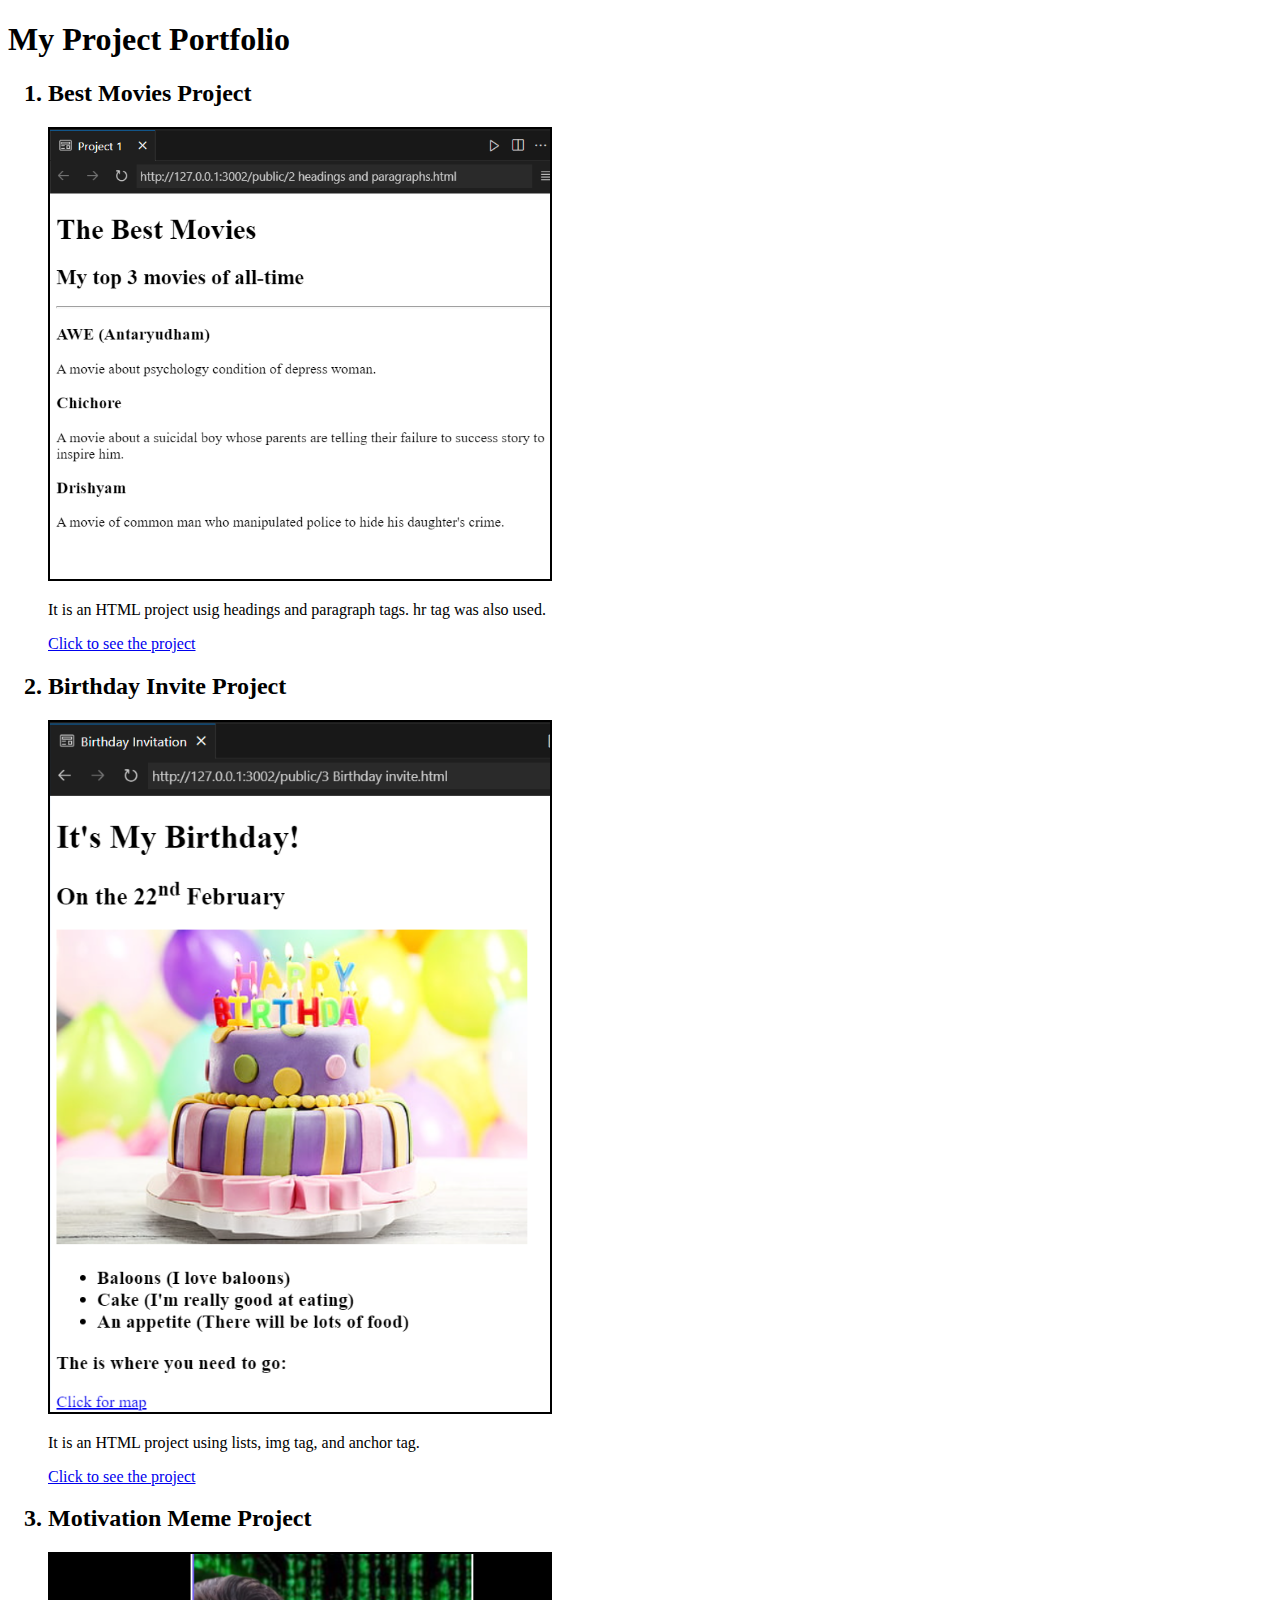
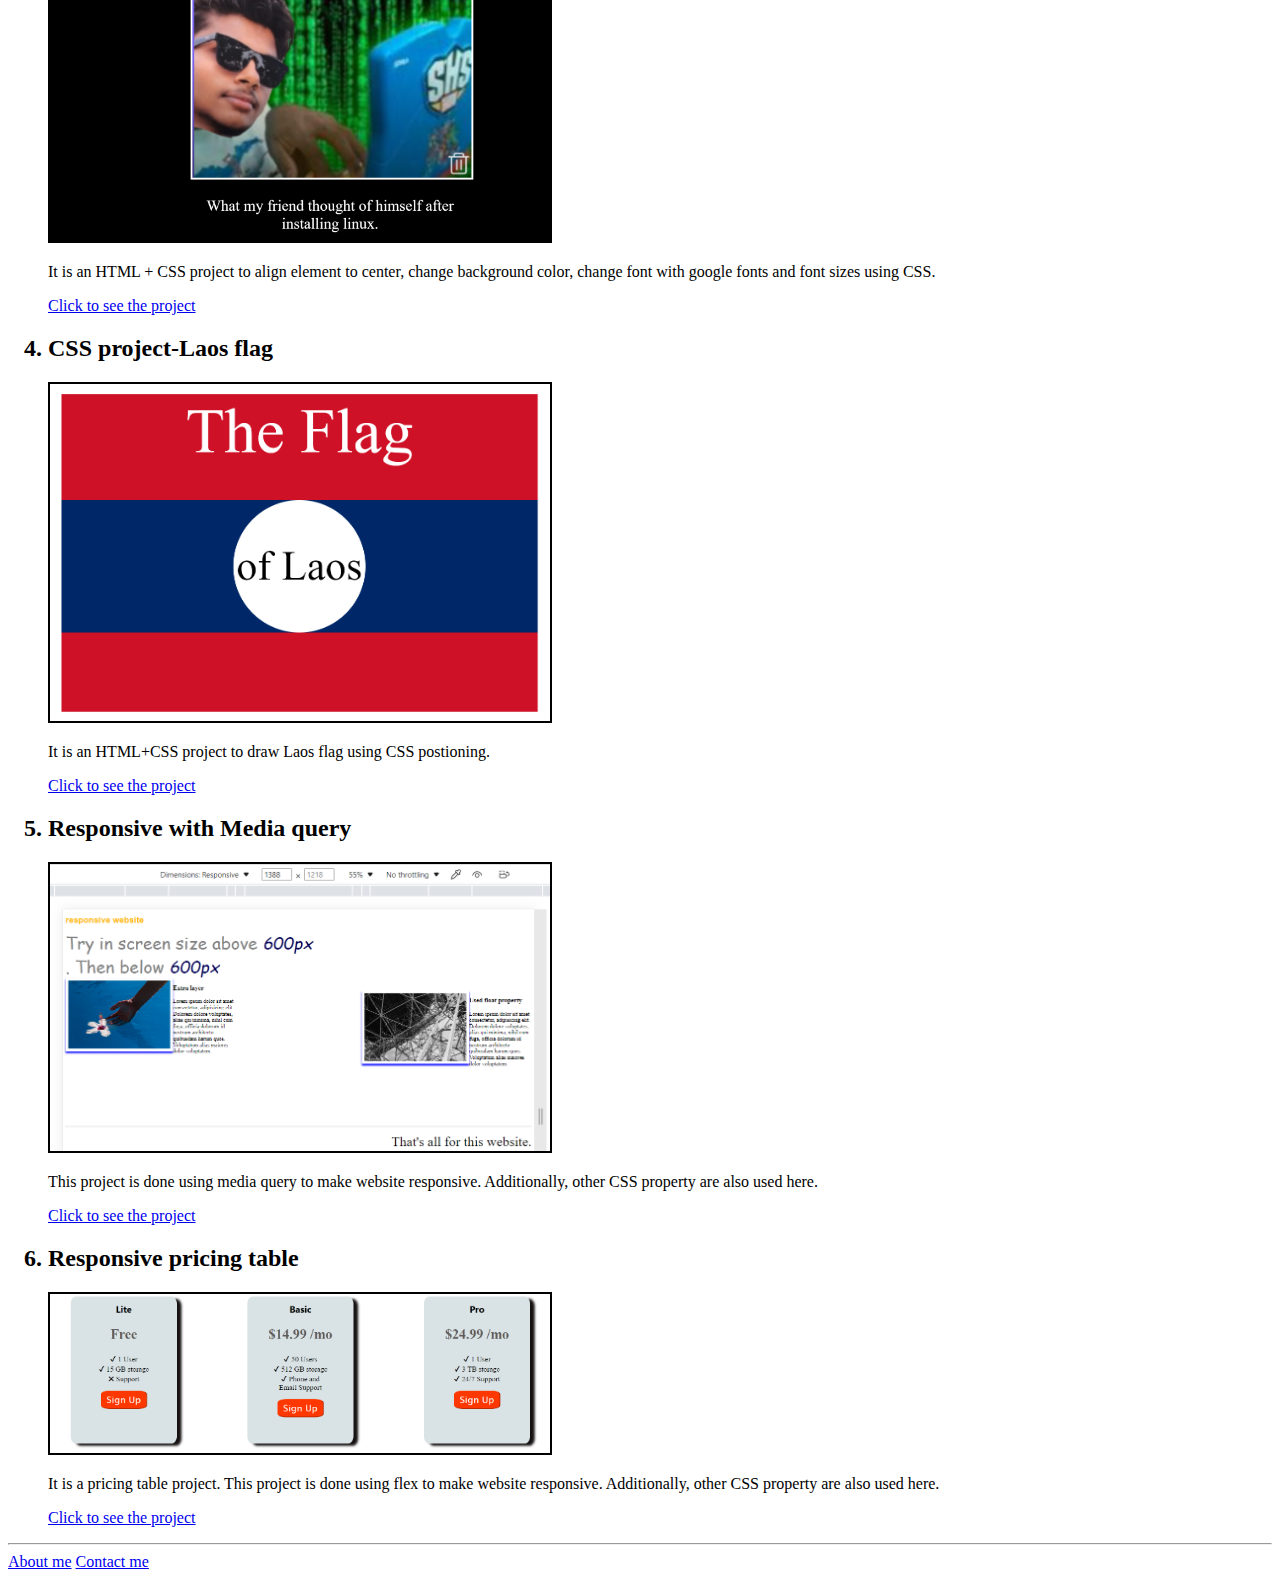
<file: index.html>
<!DOCTYPE html>
<html lang="en">
<head>
    <meta charset="UTF-8">
    <meta http-equiv="X-UA-Compatible" content="IE=edge">
    <meta name="viewport" content="width=device-width, initial-scale=1.0">
    <title>Document</title>
</head>
<body>
    <h1>My Project Portfolio</h1>
    <ol>
        <h2>
            <li>Best Movies Project</li>
        </h2>
        <img src="./assets/images/Movies.png" width="500px" border="2px">
        <p> It is an HTML project usig headings and paragraph tags. hr tag was also used.</p>
        <a href="./public/The capstone project/public/2 Movies.html" target="_blank">Click to see the project</a>
        
        <h2>
            <li>Birthday Invite Project</li>
        </h2>
        <img src="./assets/images/Birthday Invitation.png" width="500px" border="2px">
        <p>It is an HTML project using lists, img tag, and anchor tag.</p>
        <a href="./public/The capstone project/public/3 Birthday invite.html" target="_blank">Click to see the project</a>
        
        <h2>
            <li>Motivation Meme Project</li>
        </h2>
        <img src="./assets/images/Motivation Meme Project.png" width="500px" border="2px">
        <p>It is an HTML + CSS project to align element to center, change background color, change font with google fonts and font sizes using CSS.</p>
        <a href="./public/The capstone project/public/6.4 Motivation Meme Project/index.html" target="_blank">Click to see the project</a>
        
        <h2>
            <li>CSS project-Laos flag</li>
        </h2>
        <img src="./assets/images/Laos flag.png" width="500px" border="2px">
        <p>It is an HTML+CSS project to draw Laos flag using CSS postioning.</p>
        <a href="./public/The capstone project/public/7 Laos Flag css.html" target="_blank">Click to see the project</a>

        <h2>
            <li>Responsive with Media query</li>
        </h2>
        <img src="./assets/images/responsive1.png" width="500px" border="2px">
        <p>This project is done using media query to make website responsive. Additionally, other CSS property are also used here.</p>
        <a href="./public/The capstone project/public/8.4 Resposive Website Project/index.html" target="_blank">Click to see the project</a>
    
        <h2>
            <li>Responsive pricing table</li>
        </h2>
        <img src="./assets/images/Responsive pricing table.png" width="500px" border="2px">
        <p>It is a pricing table project. This project is done using flex to make website responsive. Additionally, other CSS property are also used here.</p>
        <a href="./public/The capstone project/public/Responsive pricing table with flex/Pricing table.html" target="_blank">Click to see the project</a>
    </ol>

    <hr/>
    <nav>
        <a href="./public/The capstone project/index.html"> About me</a>
        <a href="./public/contact.html"> Contact me</a>
    </nav>

    
</body>
</html>
</file>
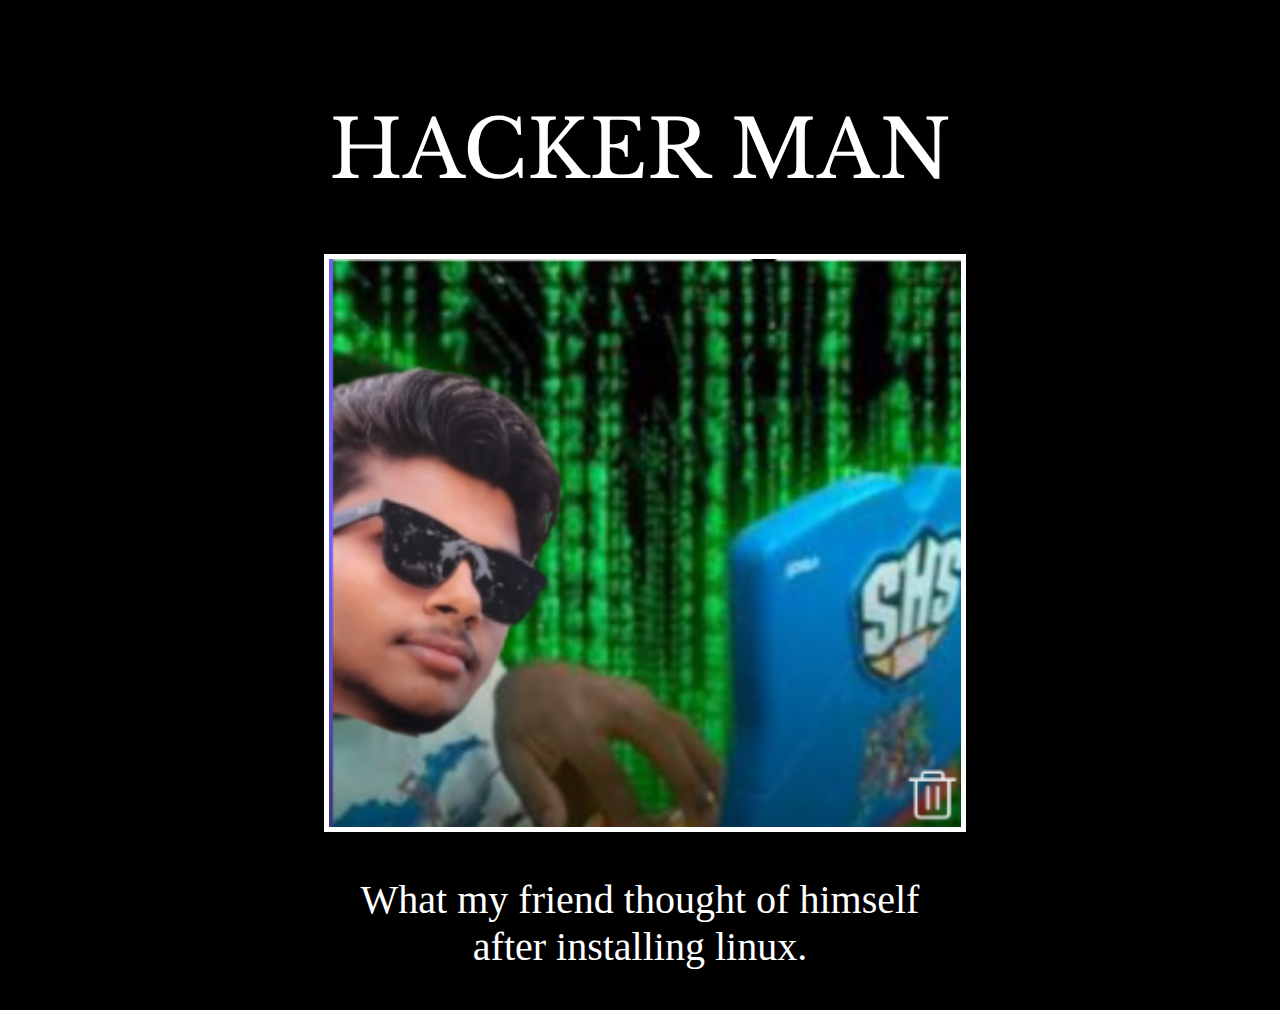
<file: public/6.4 Motivation Meme Project/index.html>
<!DOCTYPE html>
<html lang="en">
<head>
  <meta charset="UTF-8">
  <meta http-equiv="X-UA-Compatible" content="IE=edge">
  <meta name="viewport" content="width=device-width, initial-scale=1.0">
  <title>Motivation Meme Project</title>
  <link rel="stylesheet" href="style.css">
</head>
<body>
  <div>
    <h1>Hacker Man</h1>
    <img src="./assets/images/Kris.png"\>
    <p>What my friend thought of himself after installing linux.</p>
  </div>
  </body>
</html>
<!-- 
  TODO: Create a motivational post website.
Style it how ever you like. 
Look at the goal image for inspiration.
But it must have the following features:
1. The main h1 text should be using the Regular Libre Baskerville Font from Google Fonts:
  https://fonts.google.com/specimen/Libre+Baskerville
2. The text should be white and background black.
3. Add your own image into the images folder inside assets. It should have a 5px white border.
4. The text should be center aligned.
5. Create a div to contain the h1, p and img elements. Adjust the margins so that the image and text are centered on the page. 
  Hint: You horizontally center a div by giving it a width of 50% and a margin-left of 25%.
  Hint: Set the image to have a width of 100% so it fills the div. 
6. Read about the text-transform property on MDN docs to make the h1 uppercase with CSS.
  https://developer.mozilla.org/en-US/docs/Web/CSS/text-transform 
-->
</file>
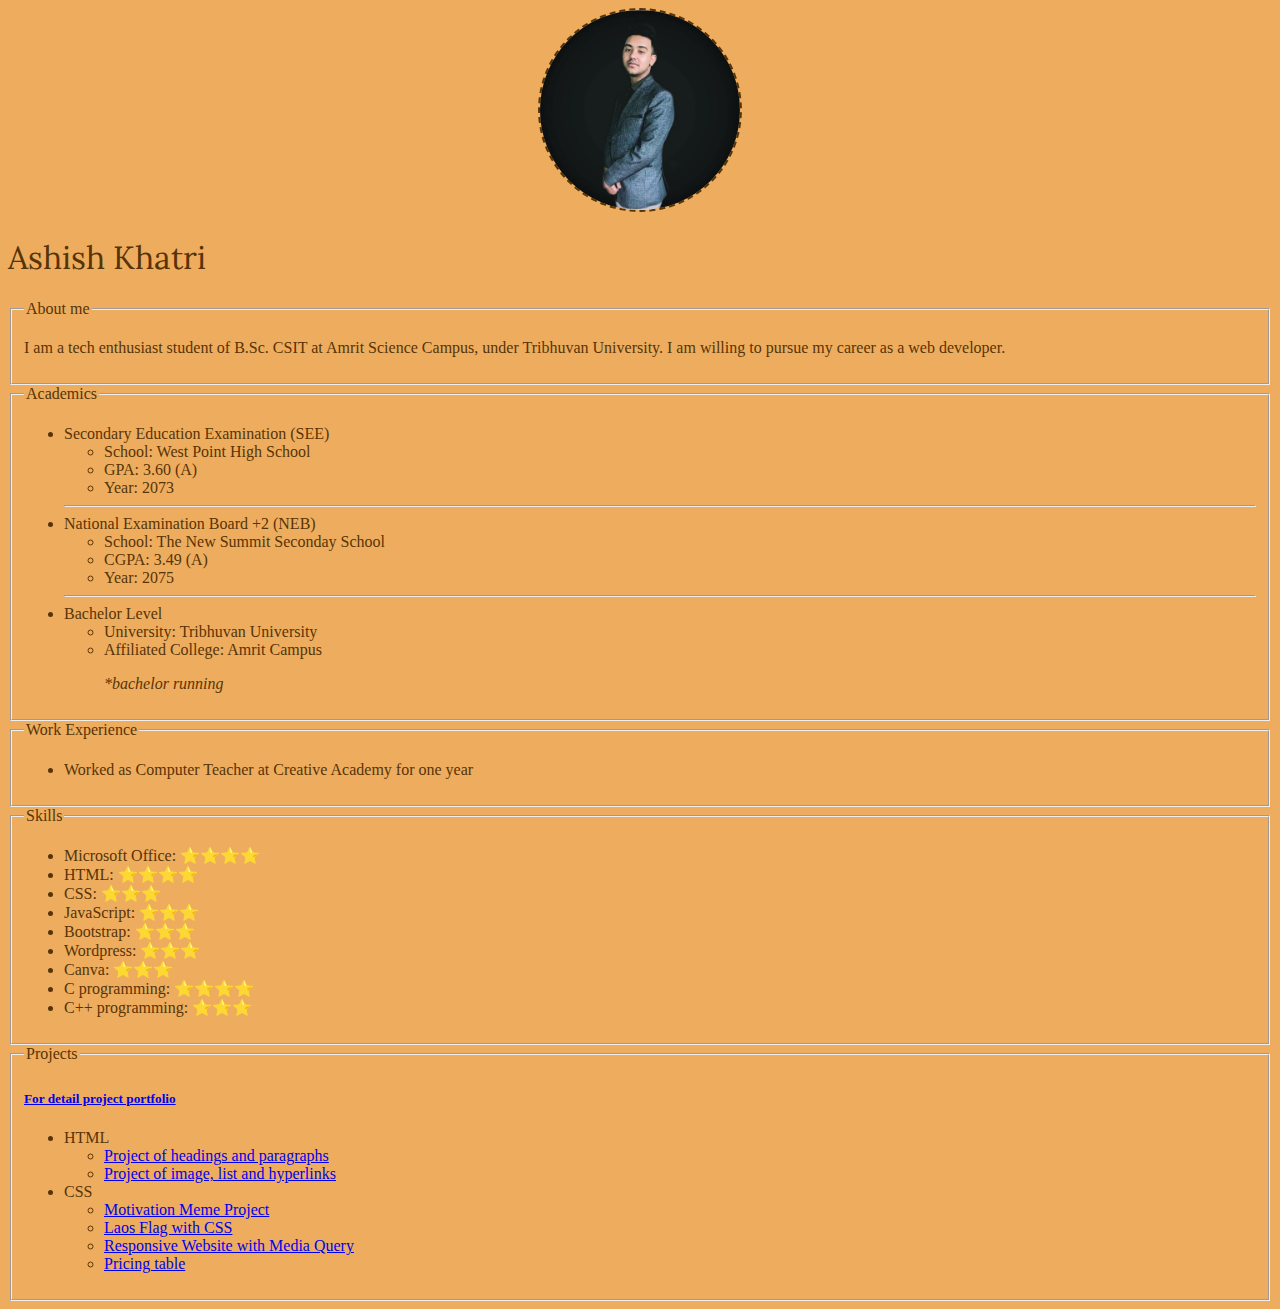
<file: public/The capstone project/index.html>
<!DOCTYPE html>
<html lang="en" style="background-color: rgb(238, 173, 94); color: rgb(87, 52, 7)">
<head>
    <meta charset="UTF-8">
    <meta http-equiv="X-UA-Compatible" content="IE=edge">
    <meta name="viewport" content="width=device-width, initial-scale=1.0">
    <title>My resume</title>
    <link rel="stylesheet" href="style.css">
</head>
<body>
    <center>
    <img src="./assets/image/Me.jpg" height="200px" style="border-radius: 50%; margin: auto; border: 2px dashed rgb(87, 52, 7)"/>
    </center>
    <h1>Ashish Khatri</h1>
    <fieldset>
        <legend>About me</legend>
        <p>I am a tech enthusiast student of B.Sc. CSIT at Amrit Science Campus, under Tribhuvan University. I am willing to pursue my career as a web developer.</p>
    </fieldset>
    <fieldset>
        <legend>Academics</legend>
        <ul>
            <li>Secondary Education Examination (SEE)</li>
            <ul>
                <li>School: West Point High School</li>
                <li>GPA: 3.60 (A) </li>
                <li> Year: 2073</li>
            </ul>
            <hr/>
            <li>National Examination Board +2 (NEB)</li>
            <ul>
                <li>School: The New Summit Seconday School</li>
                <li>CGPA: 3.49 (A) </li>
                <li> Year: 2075</li>
            </ul>
            <hr/>
            <li>Bachelor Level</li>
            <ul>
                <li>University: Tribhuvan University</li>
                <li>Affiliated College: Amrit Campus</li>
                <p><i>*bachelor  running</i></p>
            </ul>
        </ul>
    </fieldset>
    <fieldset>
        <legend>Work Experience</legend>
        <ul>
            <li>Worked as Computer Teacher at Creative Academy for one year</li>
        </ul>
    </fieldset>
    <fieldset>
        <legend>Skills</legend>
        <ul>
            <li>Microsoft Office: ⭐️⭐️⭐️⭐️</li>
            <li>HTML: ⭐️⭐️⭐️⭐️</li>
            <li>CSS: ⭐️⭐️⭐️</li>
            <li>JavaScript: ⭐️⭐️⭐️</li>
            <li>Bootstrap: ⭐️⭐️⭐️</li>
            <li> Wordpress: ⭐️⭐️⭐️</li>
            <li>Canva: ⭐️⭐️⭐️</li>
            <li>C programming: ⭐️⭐️⭐️⭐️</li>
            <li>C++ programming: ⭐️⭐️⭐️</li>
        </ul>
    </fieldset>
    <fieldset>
        <legend>Projects</legend>
        <h5><a href="../../index.html" target="_blank">For detail project portfolio</a></h5>
        <ul>
            <li>HTML</li>
            <ul>
                <li><a href="public/4.3 HTML Porfolio Project/public/2 Movies.html" target="_blank">Project of headings and paragraphs</a> </li>
                <li><a href="public/4.3 HTML Porfolio Project/public/3 Birthday invite.html">Project of image, list and hyperlinks</a> </li>
            </ul>
            <li> CSS </li>
            <ul>
                <li><a href="public/6.4 Motivation Meme Project/index.html" target="_blank">Motivation Meme Project</a></li>
                <li><a href="public/7 Laos Flag css.html" target="_blank">Laos Flag with CSS</a></li>
                <li><a href="public/8.4 Resposive Website Project/index.html" target="_blank">Responsive Website with Media Query</a></li>
                <li><a href="public/Responsive pricing table with flex/Pricing table.html" target="_blank">Pricing table</a></li>
            </ul>
        </ul>
    </fieldset>
</body>
</html>
</file>
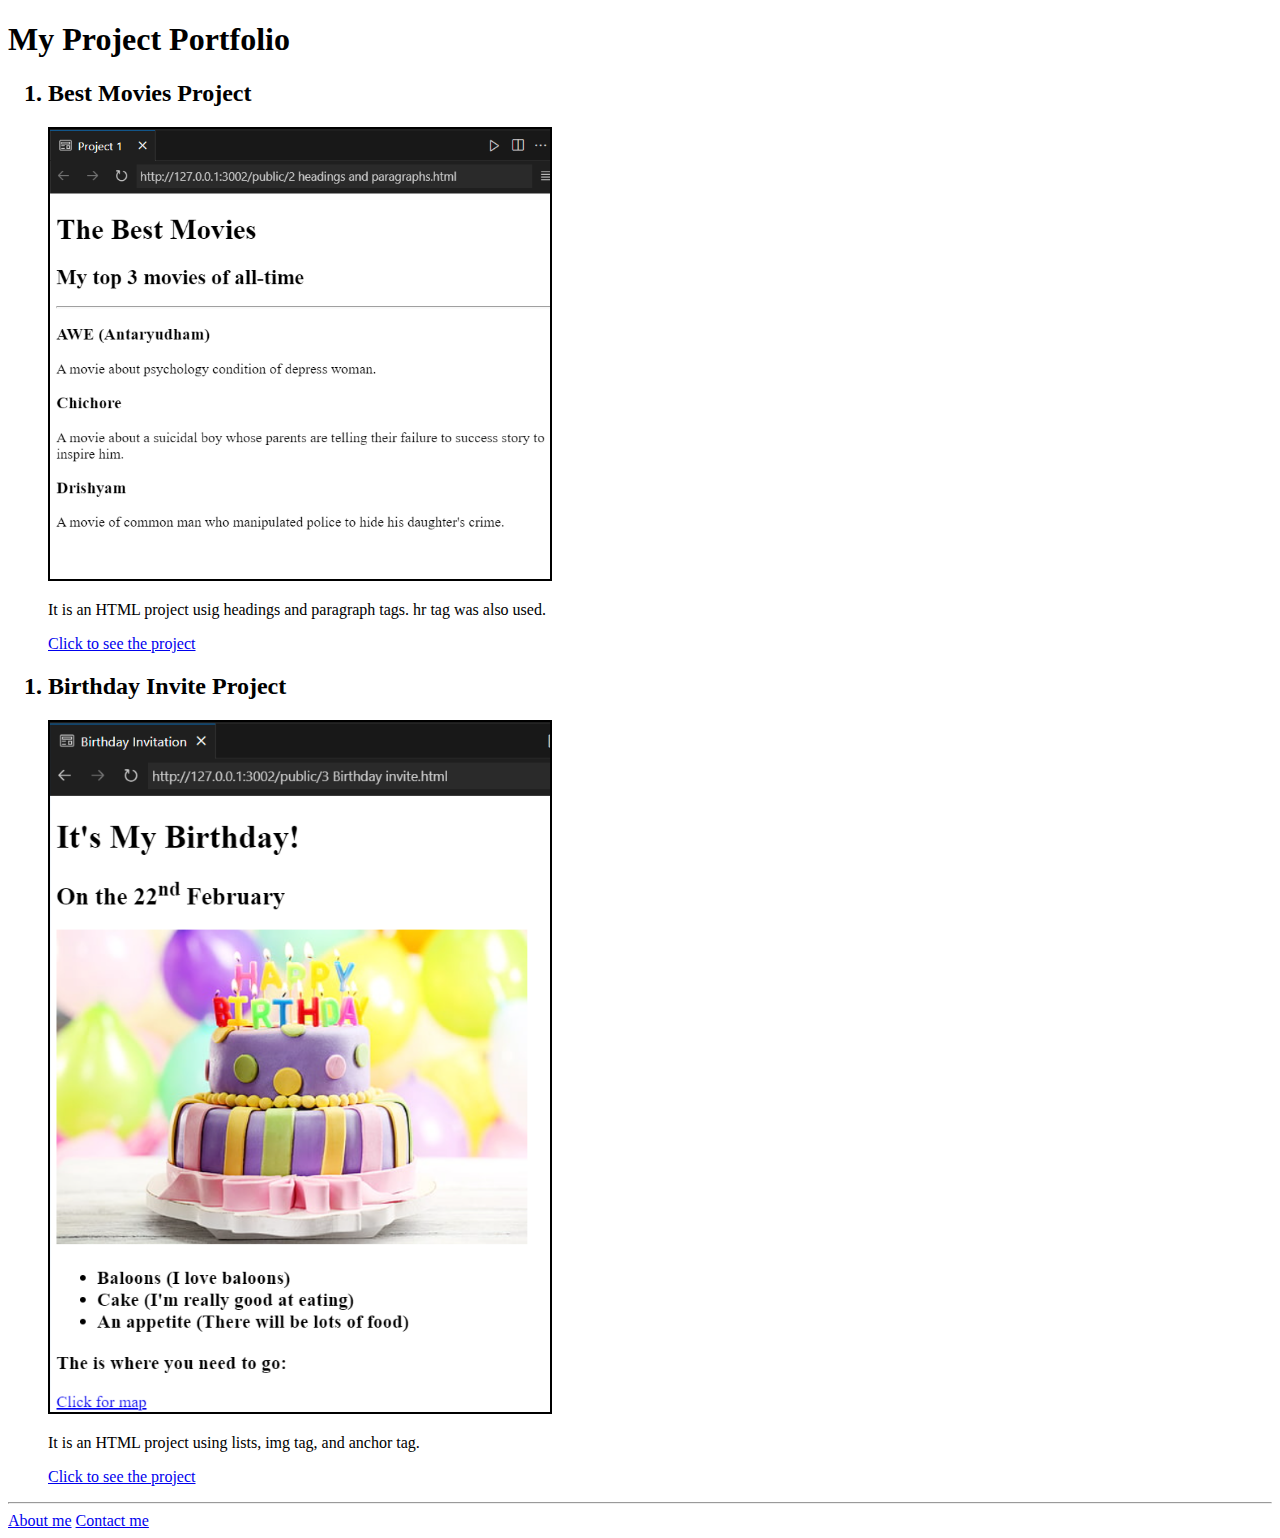
<file: public/The capstone project/public/4.3 HTML Porfolio Project/index.html>
<!DOCTYPE html>
<html lang="en">
<head>
    <meta charset="UTF-8">
    <meta http-equiv="X-UA-Compatible" content="IE=edge">
    <meta name="viewport" content="width=device-width, initial-scale=1.0">
    <title>Document</title>
</head>
<body>
    <h1>My Project Portfolio</h1>
    <ol>
        <h2>
            <li>Best Movies Project</li>
        </h2>
        <img src="./assets/images/Movies.png" width="500px" border="2px">
        <p> It is an HTML project usig headings and paragraph tags. hr tag was also used.</p>
        <a href="./public/2 Movies.html" target="_blank">Click to see the project</a>
    </ol>
    <ol>
        <h2>
            <li>Birthday Invite Project</li>
        </h2>
        <img src="./assets/images/Birthday Invitation.png" width="500px" border="2px">
        <p>It is an HTML project using lists, img tag, and anchor tag.</p>
        <a href="./public/3 Birthday invite.html" target="_blank">Click to see the project</a>
    </ol>


    <hr/>
    <nav>
        <a href="./public/about.html"> About me</a>
        <a href="./public/contact.html"> Contact me</a>
    </nav>

    
</body>
</html>
</file>
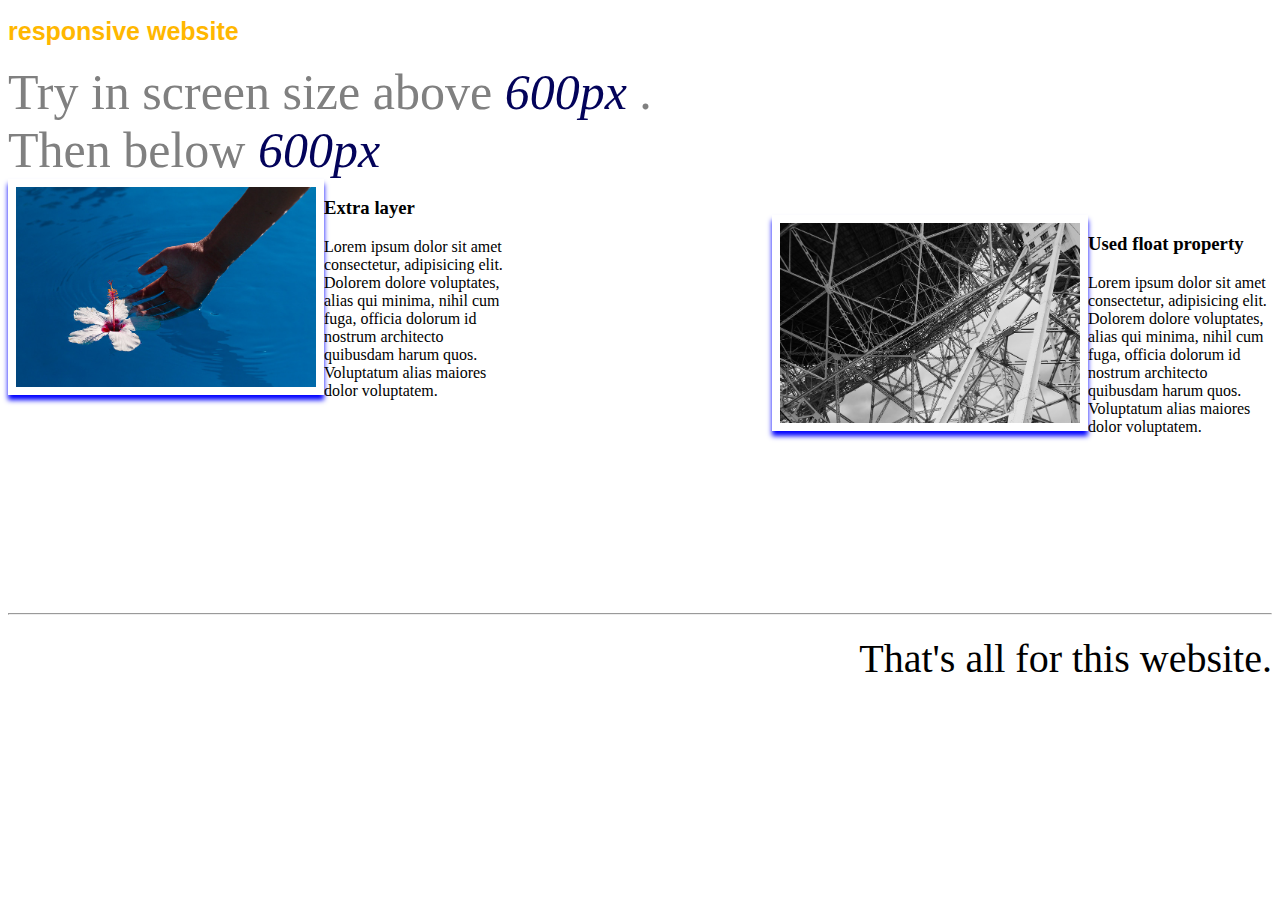
<file: public/The capstone project/public/8.4 Resposive Website Project/index.html>
<!DOCTYPE html>
<html lang="en">
<head>
    <meta charset="UTF-8">
    <meta http-equiv="X-UA-Compatible" content="IE=edge">
    <meta name="viewport" content="width=device-width, initial-scale=1.0">
    <title>Responsive Website</title>
    <link rel="stylesheet" href="trystyle.css">
</head>
<body>
    <div class="main">
        <h1>responsive website</h1>
        <div class="textpart">
            Try in screen size above <span> 600px </span>.<br/> Then below<span> 600px </span><br/>
        </div>
        <div class="im1">
            <img src="./assets/images/beautiful.jpg">
            <h3>Extra layer</h3>
            <p>Lorem ipsum dolor sit amet consectetur, adipisicing elit. Dolorem dolore voluptates, alias qui minima, nihil cum fuga, officia dolorum id nostrum architecto quibusdam harum quos. Voluptatum alias maiores dolor voluptatem.</p>
        </div>
        <br/>
        <br/>
        <div class="im2">
            <img src="./assets/images/construction.jpg">
            <h3>Used float property</h3>
            <p>Lorem ipsum dolor sit amet consectetur, adipisicing elit. Dolorem dolore voluptates, alias qui minima, nihil cum fuga, officia dolorum id nostrum architecto quibusdam harum quos. Voluptatum alias maiores dolor voluptatem.</p>
        </div>
        
        <footer><br/><br/><br/><hr/>That's all for this website.</footer>
    </div>
</body>
</html>
</file>
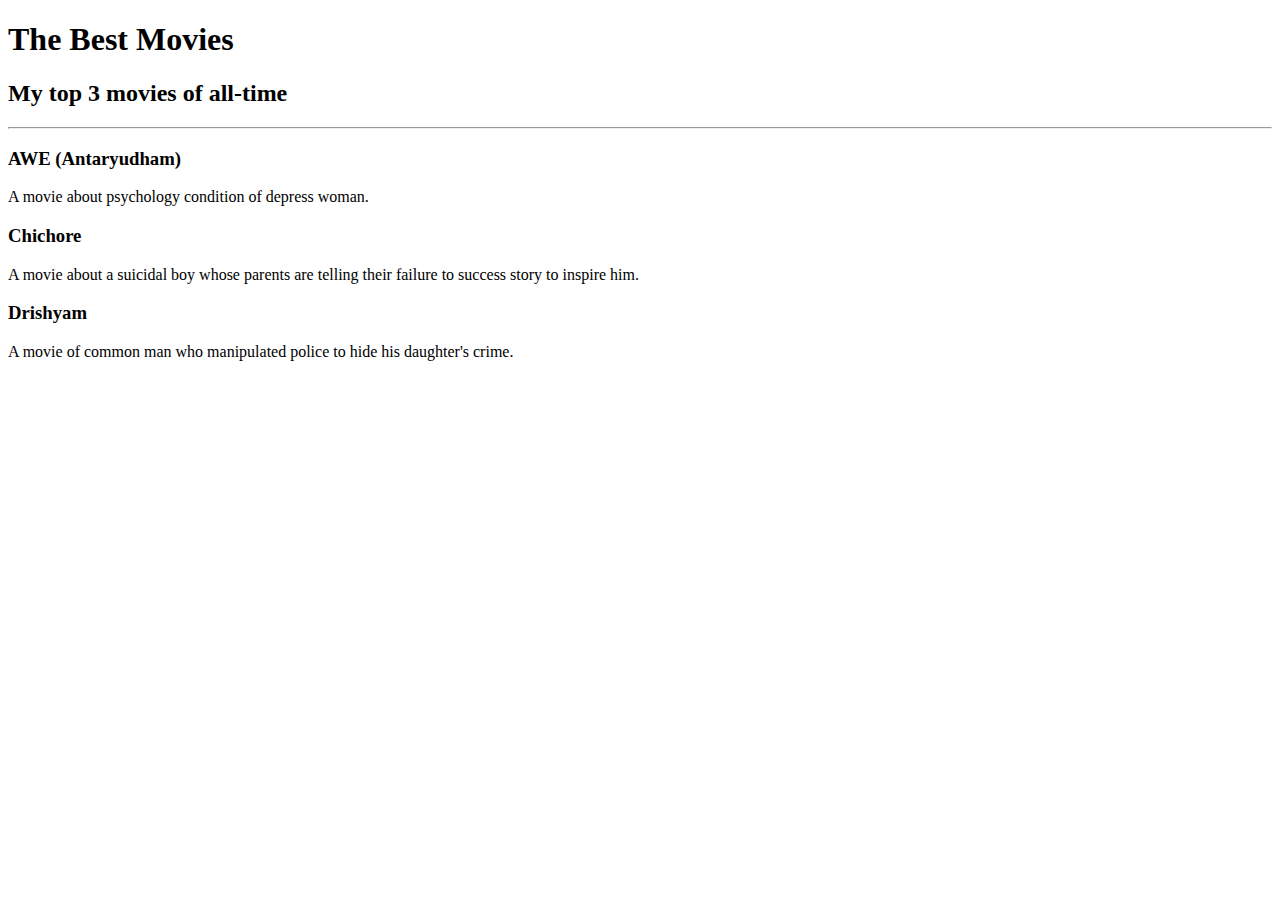
<file: public/2 Movies.html>
<!DOCTYPE html>
<html lang="en">
<head>
    <meta charset="UTF-8">
    <meta http-equiv="X-UA-Compatible" content="IE=edge">
    <meta name="viewport" content="width=device-width, initial-scale=1.0">
    <title>Project 1</title>
</head>
<body>
    <h1>The Best Movies</h1>
    <h2>My top 3 movies of all-time</h2>
    <hr/>
    <h3> AWE (Antaryudham) </h3>
    <p> A movie about psychology condition of depress woman. </p>
    <h3>Chichore</h3>
    <p> A movie about a suicidal boy whose parents are telling their failure to success story to inspire him.</p>
    <h3>Drishyam</h3>
    <p>A movie of common man who manipulated police to hide his daughter's crime. </p>
</body>
</html>
</file>
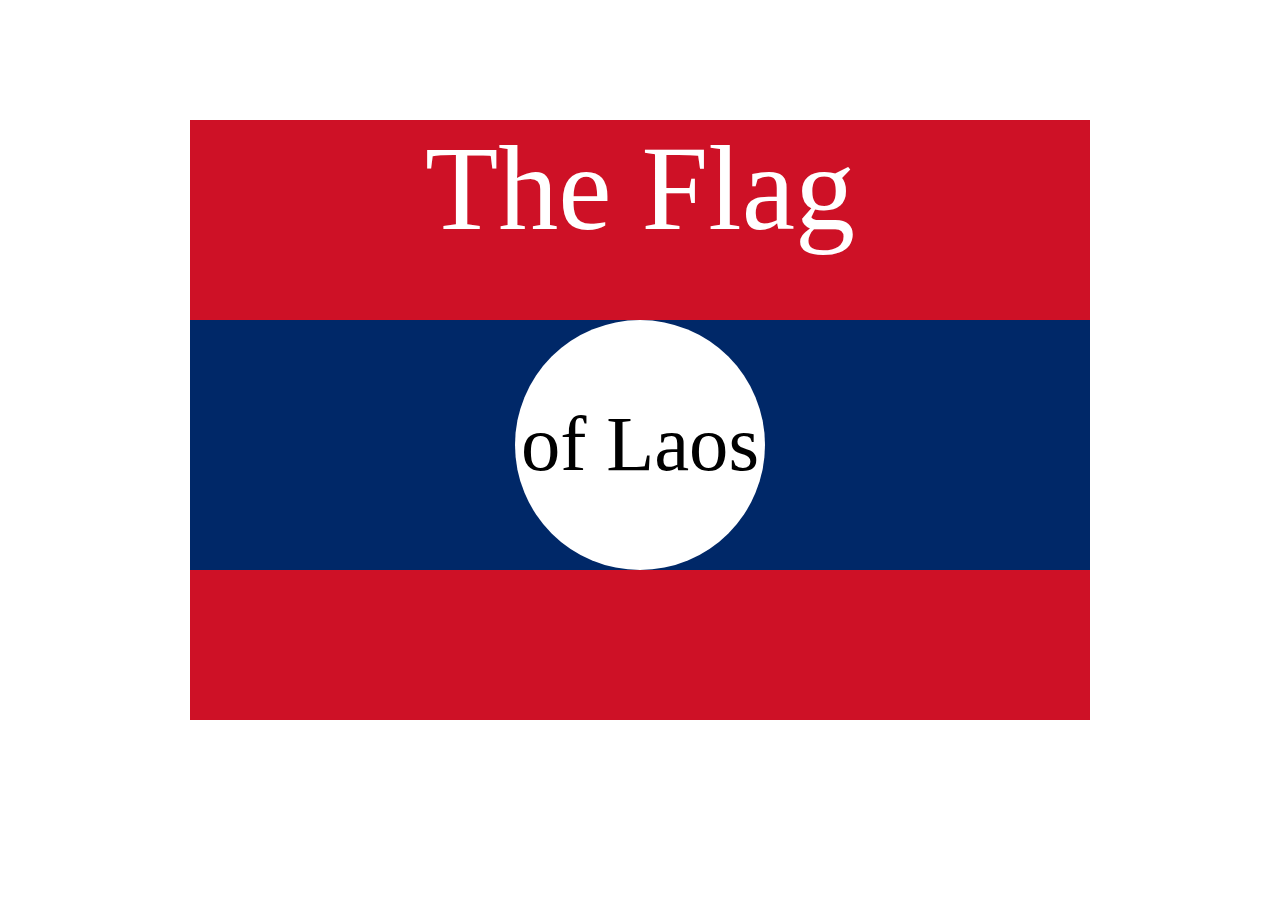
<file: public/The capstone project/public/7 Laos Flag css.html>
<!DOCTYPE html>
<html lang="en">

<head>
  <meta charset="UTF-8">
  <title>CSS Flag Project</title>
  <style>
    .flag{
      margin: auto;
      height: 600px;
      width: 900px;
      background-color: #CE1126;
      position: relative;
      color: white;
      font-size: 90pt;
      text-align: center;
    }
    .bluepart{
      height: 250px;
      width: 900px;
      background-color: #002868;
      position: absolute;
      top: 200px;
      postion: relative;
    }
    .whitepart{
      height: 250px;
      width: 250px;
      border-radius: 50%;
      background-color: #fff;
      position: absolute;
      left: 325px;
      color: black;
      font-size: 59pt;
    }
  </style>
</head>

<!-- 
  IMPORTANT! Do not change any HTML
Don't add any classes/ids/elements 
Use what you know about combining selectors 
and CSS specificity instead.
Hint 1: The flag is 900px by 600px and the circle is 200px by 200px.
Hint 2: You can use CSS inspection to get the colors from
https://appbrewery.github.io/flag-of-laos/
-->

<body>
  <div class="flag">
    <p>The Flag</p>
    <div class="bluepart">
      <div class="whitepart">
        <p>of Laos</p>
      </div>
    </div>
  </div>
</body>

</html>
</file>
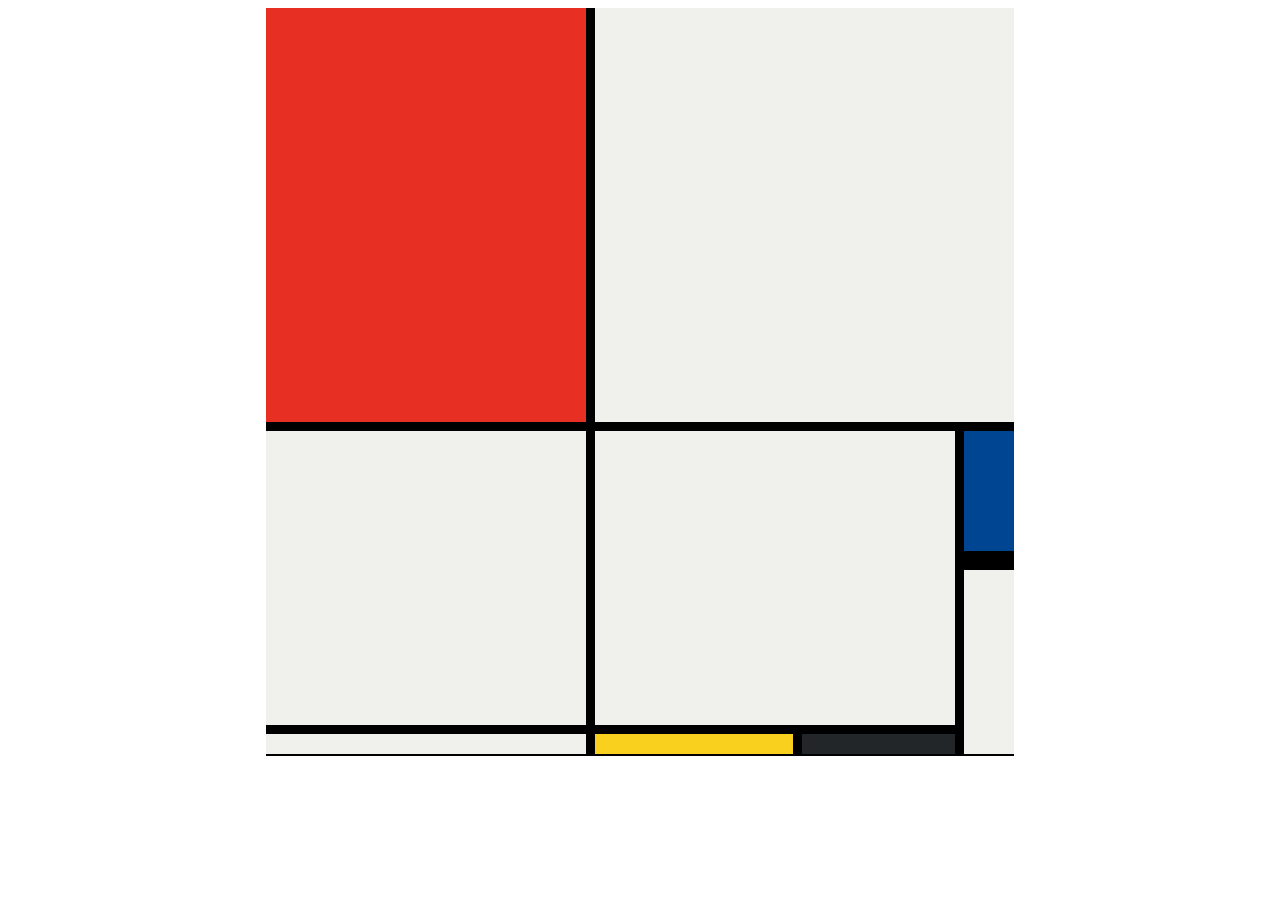
<file: public/The capstone project/public/Grid project Mondrian Art/mondrian composition.html>
<!DOCTYPE html>
<html lang="en">
<head>
    <meta charset="UTF-8">
    <meta http-equiv="X-UA-Compatible" content="IE=edge">
    <meta name="viewport" content="width=device-width, initial-scale=1.0">
    <title>Mondrian Project</title>
    <link rel="stylesheet" href="style.css">
</head>
<body>
    <div class="container">
        <div class="a"> </div>
        <div class="b"> </div>
        <div class="c"> </div>
        <div class="d"> </div>
        <div class="e"> </div>
        <div class="f"> </div>
        <div class="g"> </div>
        <div class="h"> </div>
        <div class="i"> </div>
    </div>
</body>
</html>
</file>
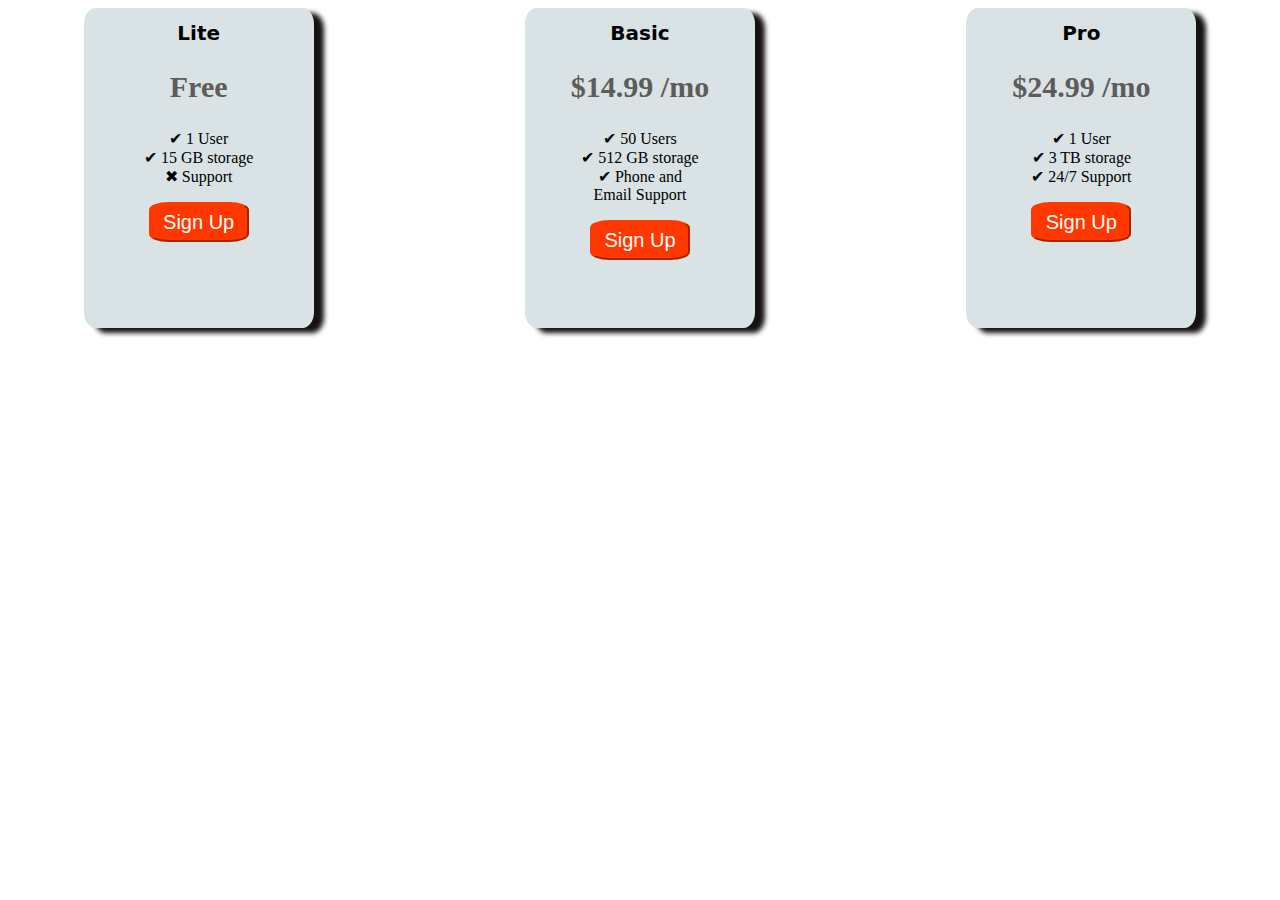
<file: public/The capstone project/public/Responsive pricing table with flex/Pricing table.html>
<!DOCTYPE html>
<html lang="en">
<head>
    <meta charset="UTF-8">
    <meta http-equiv="X-UA-Compatible" content="IE=edge">
    <meta name="viewport" content="width=device-width, initial-scale=1.0">
    <title>pricing table</title>
    <link rel="stylesheet" href="style.css">
</head>
<body>
    <div class="container">
        <div class="Lite card">
            <h1> Lite </h1>
            <h2> Free </h2>
            <ul>
                <li>✔ 1 User</li>
                <li>✔ 15 GB storage</li>
                <li>✖ Support</li>
            </ul>
            <button> Sign Up </button>
        </div>
        <div class="Basic card">
            <h1> Basic </h1>
            <h2> $14.99 /mo </h2>
            <ul>
                <li>✔ 50 Users</li>
                <li>✔ 512 GB storage</li>
                <li>✔ Phone and Email Support</li>
            </ul>
            <button> Sign Up </button>
        </div>
        <div class="Pro card">
            <h1> Pro </h1>
            <h2> $24.99 /mo </h2>
            <ul>
                <li>✔ 1 User</li>
                <li>✔ 3 TB storage</li>
                <li>✔ 24/7 Support</li>
            </ul>
            <button> Sign Up </button>
        </div>
    </div>
    
</body>
</html>
</file>
<file: public/6.4 Motivation Meme Project/style.css>
@import url('https://fonts.googleapis.com/css2?family=Libre+Baskerville&display=swap');

body{
    background-color: black;
}
div{
    width: 50%;
    margin-left: 25%;
    margin-top: 100px;
    color: white;
    text-align: center;
}
img{
    width: 100%;
    border: 5px solid white
}
h1{
    font-family: 'Libre Baskerville', serif;
    font-weight: normal;
    text-transform: uppercase;
    font-size: 80px;
}
p{
    font-size: 40px;
}
</file>
<file: public/The capstone project/style.css>
@import url('https://fonts.googleapis.com/css2?family=Lora:ital@1&family=Montserrat&display=swap');
h1{
    font-family: 'Lora', serif;
    font-weight: normal;
}
</file>
<file: public/The capstone project/public/8.4 Resposive Website Project/trystyle.css>
h1{
    font-family:Arial, Helvetica, sans-serif;
    font-size: 25px;
    color: rgb(255, 183, 0);
}
.textpart{
    font-family: cursive;
    font-size: 50px;
    color: grey;
}
span{
    font-style: italic;
    color: rgb(3, 3, 90);
}
.im1{
    width: 500px;
    float: left;
}
.im2{
    width: 500px;
    float: right;
}
img{
    width: 300px;
    float: left;
    border: 8px solid white;
    box-shadow: 0px 5px 5px 0px blue;
}
footer{
    clear: both;
    text-align: right;
    font-size: 40px;
}
@media(max-width: 600px){
    h1{
        font-family: Arial, Helvetica, sans-serif;
        font-size: 15px;
        color: rgb(255, 183, 0);
    }
    .textpart{
        font-family: cursive;
        font-size: 30px;
        color: rgb(168, 63, 63);
        text-align: center;
    }
    span{
        font-style: italic;
        color: rgb(3, 3, 90);
    }
    .im1{
        float: right;
        width: 500px;
        
    }
    .im2{
        float: right;
        width: 500px;
    }
    img{
        float: right;
        width: 400px;
    }
    footer{
        text-align: center;
        font-size: 15px;
    }
}
</file>
<file: public/The capstone project/public/Grid project Mondrian Art/style.css>
.container{
    display: grid;
    gap: 9px;
    background-color: black;
    height: 748px;
    width: 748px;
    margin: auto;
    grid-template: 414px 130px 155px 20px/ 320px 198px 153px 50px;
}
.a{
    background-color: #E72F24;
}
.b{
    grid-column: span 3;
    background-color: #F0F1EC;
}
.c{
    grid-row: span 2;
    background-color: #F0F1EC;
}
.d{
    grid-area: span 2/span 2;
    background-color: #F0F1EC;
}
.e{
    background-color: #004592;
    border-bottom: 10px solid black;
}
.f{
    grid-row: span 2;
    background-color: #F0F1EC;
}
.g{
    background-color: #F0F1EC;
}
.h{
    background-color: #F9D01E;
}
.i{
    background-color: #232629;
}
</file>
<file: public/The capstone project/public/Responsive pricing table with flex/style.css>
.container{
    display: flex;
    flex-wrap: wrap;
    gap: 60px;
    justify-content: space-around;
}
li{
    list-style: none;
    margin-right: 40px;
}
h1{
    font-family: system-ui, -apple-system, BlinkMacSystemFont, 'Segoe UI', Roboto, Oxygen, Ubuntu, Cantarell, 'Open Sans', 'Helvetica Neue', sans-serif;
    font-size: 20px;
}
h2{
    font-size: 30px;
    color: rgb(94, 91, 91);
}
button{
    postion: absolute;
    background-color: rgb(255, 55, 0);
    color: white;
    font-family:'Lucida Sans', 'Lucida Sans Regular', 'Lucida Grande', 'Lucida Sans Unicode', Geneva, Verdana, sans-serif;
    border-color: rgb(255, 55, 0);
    border-radius: 20%;
    height: 40px;
    width: 100px;
    font-size: 20px;
}
.card{
    width: 200px;
    height: 320px;
    text-align: center;
    padding: 0 15px 0 15px;
    border-radius: 5%;
    background-color: rgb(217, 226, 228);
    flex: 0 0 1;
    align-self: center;
    box-shadow: 10px 5px 5px rgb(22, 18, 18);
}
</file>
